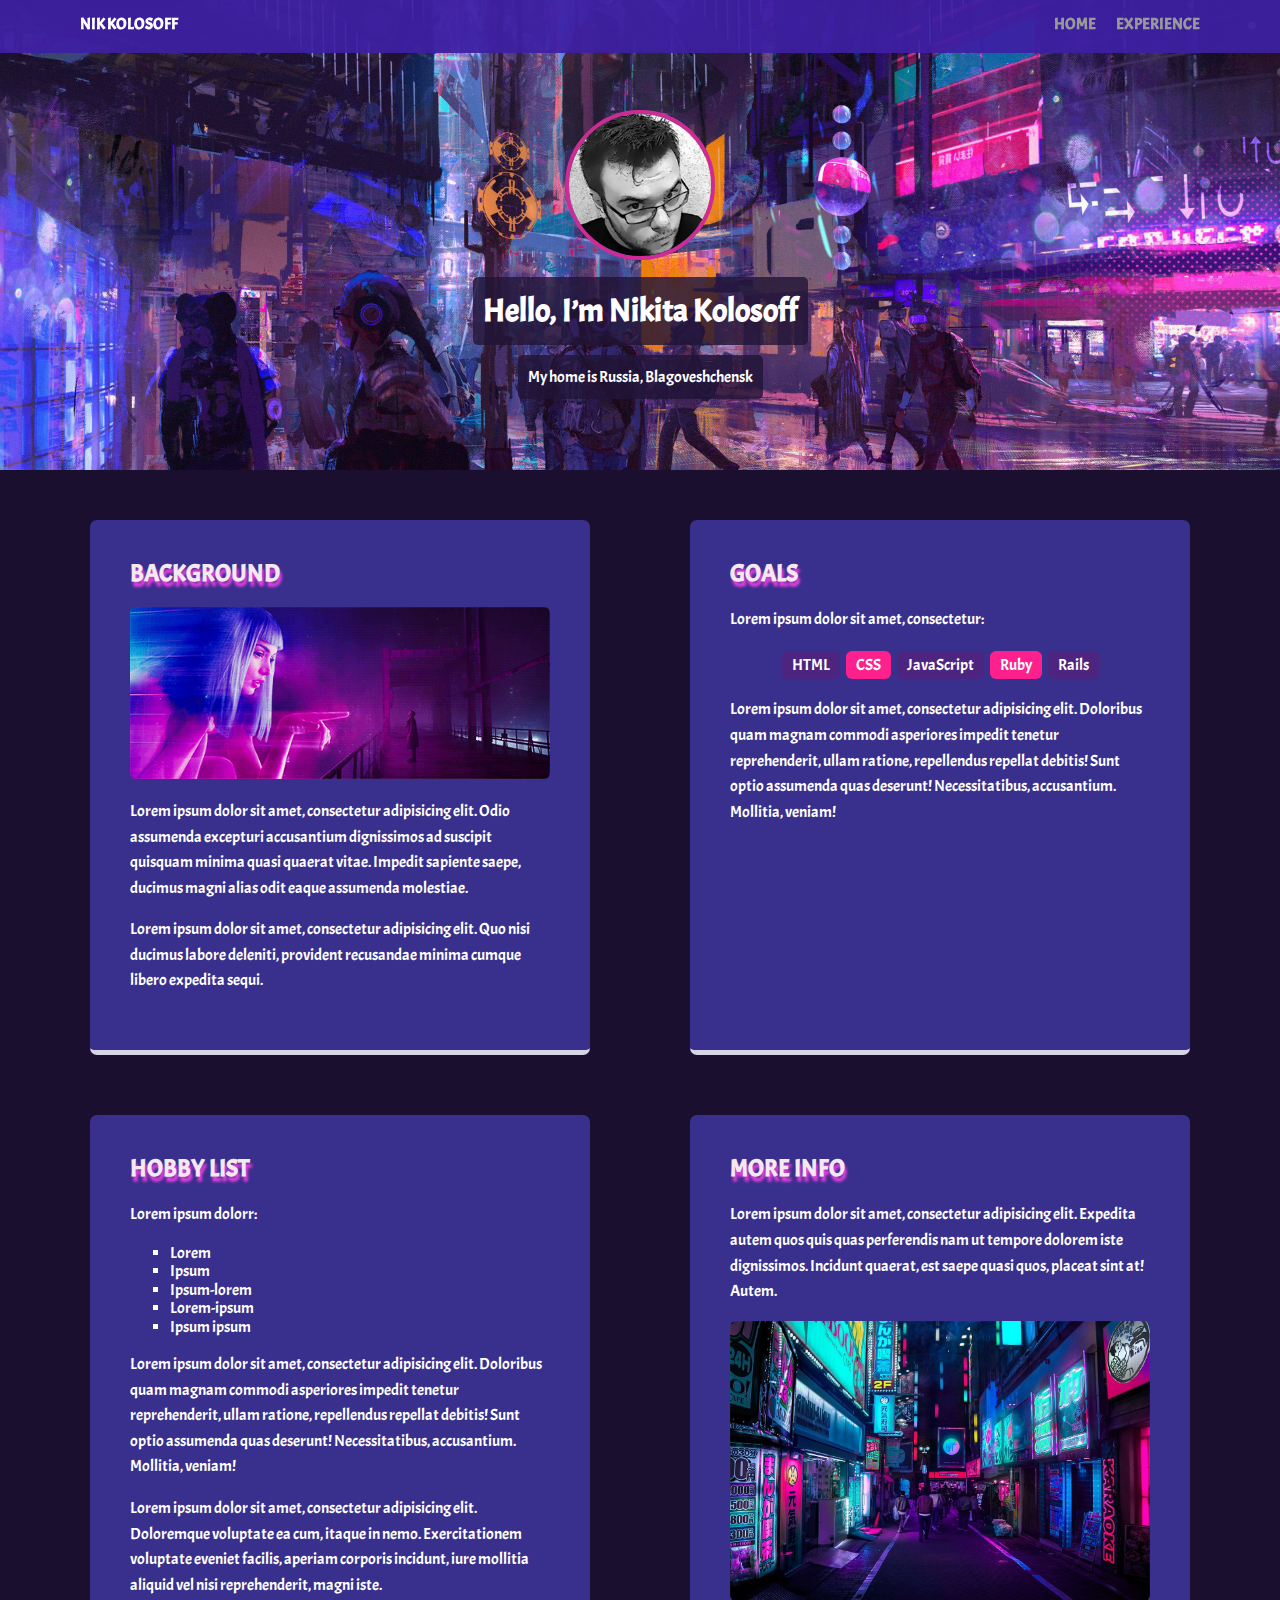
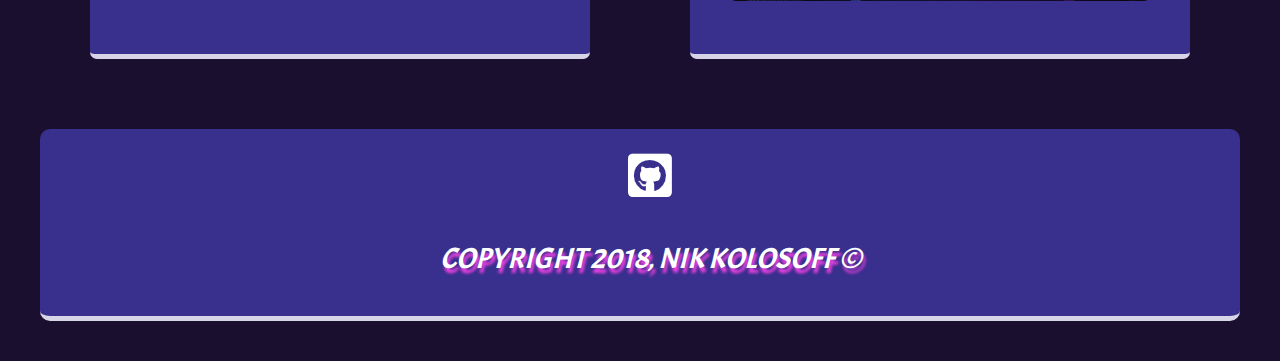
<file: index.html>
<!doctype html>
<html lang="en">
<head>
  <meta charset="utf-8">
  <title>Nik Kolosoff Profile</title>
  <meta name="viewport" content="width=device-width, initial-scale=1.0">
  <link rel="stylesheet" href="css/normalize.css">
  <link rel="stylesheet" href="css/styles.css">
  <link rel="stylesheet" href="css/animate.css">
  <link rel="stylesheet" href="css/all.min.css"> <!--FONT-AW-->
  <link href="https://fonts.googleapis.com/css?family=Muli%7CRoboto:400,300,500,700,900" rel="stylesheet">
  <link href="https://fonts.googleapis.com/css?family=Acme" rel="stylesheet">
</head>
  <body>

    <div class="main-nav">
        <ul class="nav animated lightSpeedIn">
          <li class="name">Nik Kolosoff</li>
          <li><a href="index.html">Home</a></li>
          <li><a href="expirience.html">Experience</a></li>
        </ul>
    </div>

    <header>
      <img class="profile-image animated" src="images/profile-portrait.jpg" title="CLICK ON ME ;)" alt="Nik Photo">
      <img class="profile-image hidden" src="images/profile-portrait-hidden.jpg" title="WHAT YOU WANT?! STOP CLICKING ON ME!" alt="Nik Photo">
      <h1 class="tag name">Hello, I’m Nikita Kolosoff</h1>
      <p class="tag location">My home is Russia, Blagoveshchensk</p>
    </header>

    <main class="flex">
      <div class="card animated slideInLeft">
        <h2>Background</h2>
        <img class="background-story-pic" src="images/background-story-pic.gif" alt="Woman 
projection">
        <p>Lorem ipsum dolor sit amet, consectetur adipisicing elit. Odio assumenda excepturi accusantium dignissimos ad suscipit quisquam minima quasi quaerat vitae. Impedit sapiente saepe, ducimus magni alias odit eaque assumenda molestiae.</p>
        <p>Lorem ipsum dolor sit amet, consectetur adipisicing elit. Quo nisi ducimus labore deleniti, provident recusandae minima cumque libero expedita sequi.</p>
      </div> 

      <div class="card animated slideInRight">
        <h2>Goals</h2>
        <p>Lorem ipsum dolor sit amet, consectetur:</p>
        <ul class="skills">
          <li>HTML</li>
          <li>CSS</li>
          <li>JavaScript</li>
          <li>Ruby</li>
          <li>Rails</li>
        </ul>
        <p>Lorem ipsum dolor sit amet, consectetur adipisicing elit. Doloribus quam magnam commodi asperiores impedit tenetur reprehenderit, ullam ratione, repellendus repellat debitis! Sunt optio assumenda quas deserunt! Necessitatibus, accusantium. Mollitia, veniam!</p>
      </div> 
      <div class="card animated slideInLeft">
        <h2>Hobby list</h2>
        <p>Lorem ipsum dolorr:</p>
        <ul class="hobbys">
          <li>Lorem</li>
          <li>Ipsum</li>
          <li>Ipsum-lorem</li>
          <li>Lorem-ipsum</li>
          <li>Ipsum ipsum</li>
        </ul>
        <p>Lorem ipsum dolor sit amet, consectetur adipisicing elit. Doloribus quam magnam commodi asperiores impedit tenetur reprehenderit, ullam ratione, repellendus repellat debitis! Sunt optio assumenda quas deserunt! Necessitatibus, accusantium. Mollitia, veniam!</p>
        <p>Lorem ipsum dolor sit amet, consectetur adipisicing elit. Doloremque voluptate ea cum, itaque in nemo. Exercitationem voluptate eveniet facilis, aperiam corporis incidunt, iure mollitia aliquid vel nisi reprehenderit, magni iste.</p>
      </div> 
      <div class="card animated slideInRight">
        <h2>More info</h2>
        <p>Lorem ipsum dolor sit amet, consectetur adipisicing elit. Expedita autem quos quis quas perferendis nam ut tempore dolorem iste dignissimos. Incidunt quaerat, est saepe quasi quos, placeat sint at! Autem.</p>
        <img class="my-experience-pic" src="images/background-story-pic-two.jpg" alt="Street and humans">
      </div> 

    </main>
    <footer>
      <div class="social-links">
        <a href="https://github.com/Biggldoc" target="_blank"><i class="fab fa-github-square"></i></a> 
      </div>
      <address class="copyright">Copyright 2018, Nik Kolosoff &copy;</address>
    </footer>
    <script src="js/script.js"></script>
  </body>
  </html>
</file>
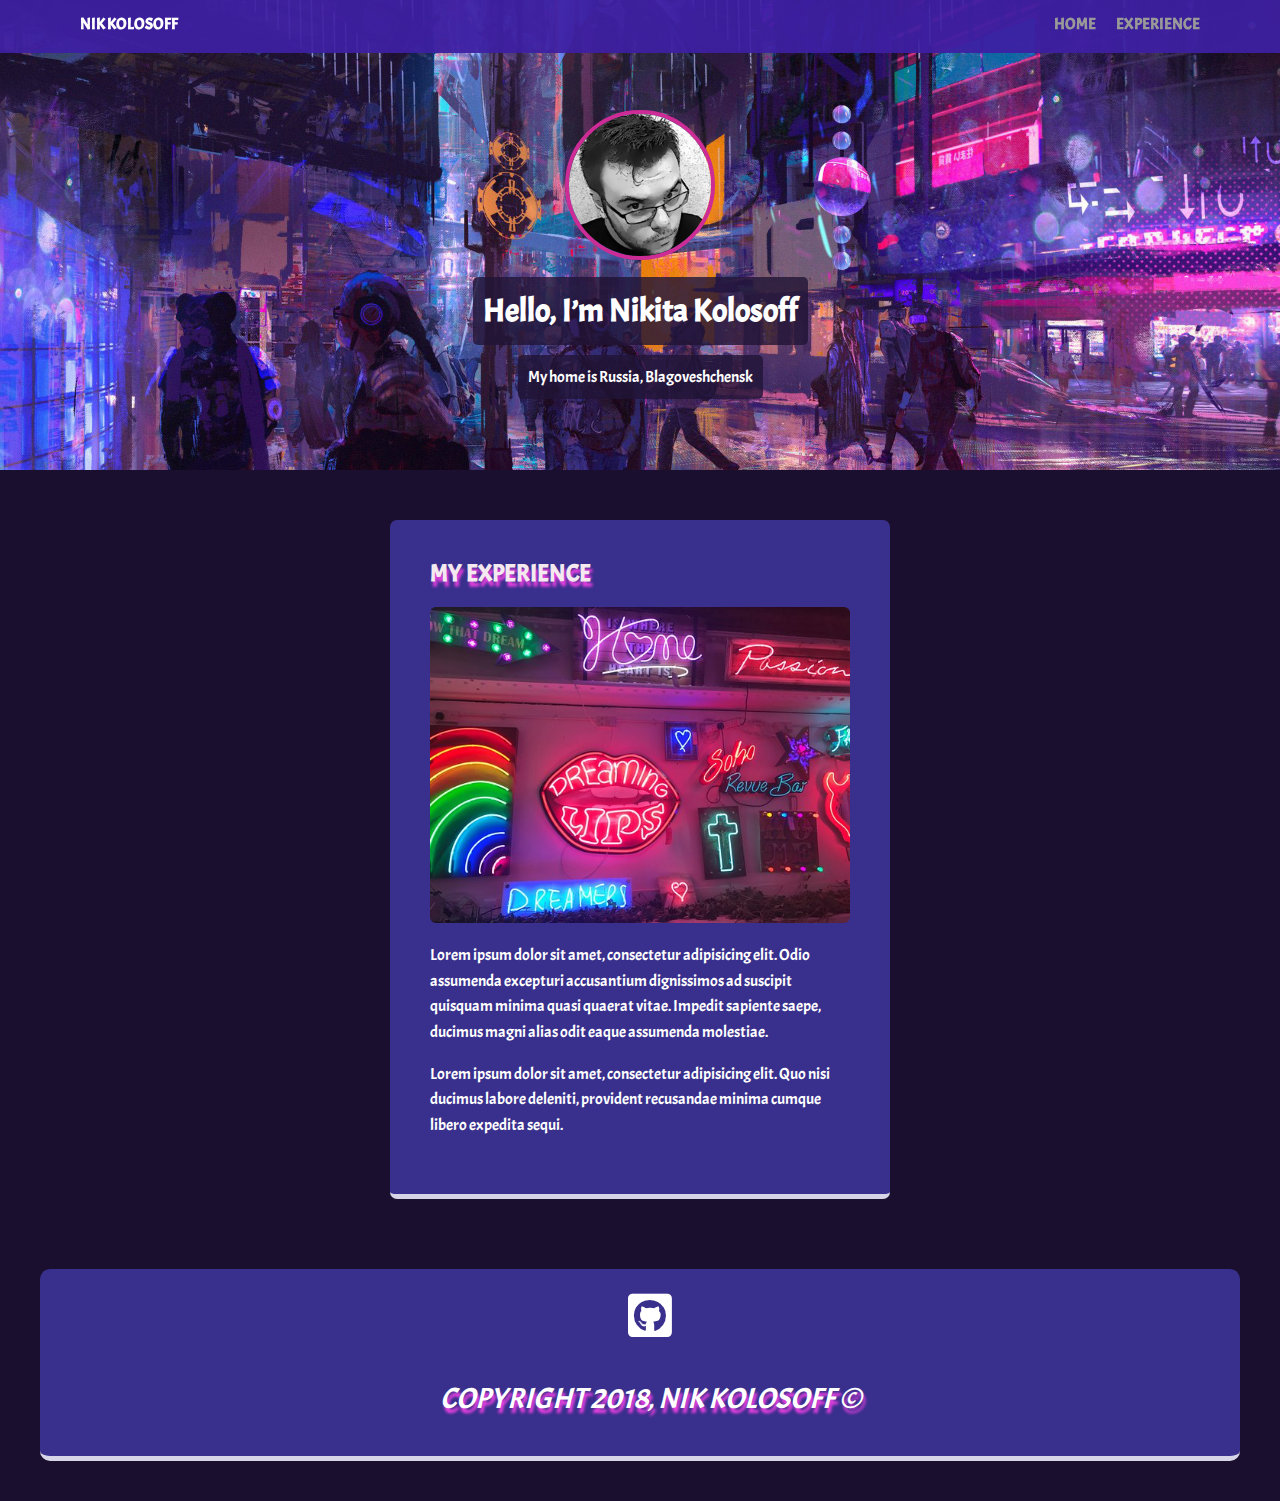
<file: expirience.html>
<!doctype html>
<html lang="en">
<head>
  <meta charset="utf-8">
  <title>Nik Kolosoff Profile</title>
  <meta name="viewport" content="width=device-width, initial-scale=1.0">
  <link rel="stylesheet" href="css/normalize.css">
  <link rel="stylesheet" href="css/styles.css">
  <link rel="stylesheet" href="css/animate.css">
  <link rel="stylesheet" href="css/all.min.css"> <!--FONT-AW-->
  <link href="https://fonts.googleapis.com/css?family=Muli%7CRoboto:400,300,500,700,900" rel="stylesheet">
  <link href="https://fonts.googleapis.com/css?family=Acme" rel="stylesheet">
</head>
  <body>

    <div class="main-nav">
        <ul class="nav animated lightSpeedIn">
          <li class="name">Nik Kolosoff</li>
          <li><a href="index.html">Home</a></li>
          <li><a href="#">Experience</a></li>
        </ul>
    </div>

    <header>
      <img class="profile-image animated" src="images/profile-portrait.jpg" alt="Nik Photo">
      <img class="profile-image hidden" src="images/profile-portrait-hidden.jpg" title="WHAT YOU WANT?! STOP CLICKING ON ME!" alt="Nik Photo">
      <h1 class="tag name">Hello, I’m Nikita Kolosoff</h1>
      <p class="tag location">My home is Russia, Blagoveshchensk</p>
    </header>

    <main class="flex">
      <div class="card animated slideInLeft">
        <h2>My experience</h2>
        <img class="my-experience-pic" src="images/neon-art-wall.jpg" alt="Project One">
        <p>Lorem ipsum dolor sit amet, consectetur adipisicing elit. Odio assumenda excepturi accusantium dignissimos ad suscipit quisquam minima quasi quaerat vitae. Impedit sapiente saepe, ducimus magni alias odit eaque assumenda molestiae.</p>
        <p>Lorem ipsum dolor sit amet, consectetur adipisicing elit. Quo nisi ducimus labore deleniti, provident recusandae minima cumque libero expedita sequi.</p>
      </div> 
    </main>
    <footer>
      <div class="social-links">
        <a href="https://github.com/Biggldoc" target="_blank"><i class="fab fa-github-square"></i></a> 
      </div>
      <address class="copyright">Copyright 2018, Nik Kolosoff &copy;</address>
    </footer>
    <script src="js/script-exp.js"></script>
  </body>
  </html>
</file>
<file: css/styles.css>
/*=============FONTS===========*/

/* Global Layout Set-up */
* {
    box-sizing: border-box;
}

body {
    font-family: 'Acme', 'Roboto', sans-serif;

    margin: 0;
    padding: 0;

    text-align: center;

    color: #222;
    background: #1a0f2f;
}
/* Link Styles */

a {
    text-decoration: none;

    color: inherit;
}

.social-links a {
    font-size: 50px;

    transition: all .7s;

    color: #fff;
}
.social-links a:hover {
    color: #fc44d9;
}
.nav a {
    text-decoration: none;

    color: #999;
}
.nav a:hover {
    color: #63f;
    text-shadow: 2px 5px 3px #ee41e3;
}

/* Section Styles */

.main-nav {
    position: fixed;
    z-index: 999;

    width: 100%;
    min-height: 30px;
    padding: 10px;

    text-align: center;

    background: rgba(61,31,163, .93);
}
.nav {
    font-weight: 700;

    display: flex;

    margin: 0 auto;
    padding: 0;

    list-style-type: none;

    justify-content: space-around;
}

.nav .name {
    display: block;

    margin-right: auto;

    text-transform: uppercase;

    color: #fff;
}

.nav .name:hover {
    cursor: default;

    text-shadow: 2px 5px 3px #ee41e3;
}

.nav li {
    padding: 5px 10px 10px 10px;
}
.nav a {
    transition: all .5s;
    text-transform: uppercase;
}
.nav a:hover {
    color: white;
}

header {
    overflow: hidden;

    padding-top: 60px;

    text-align: center;

    background: url('../images/profile-bg.jpg') no-repeat top center ;
    background-size: cover;
}
header {
    line-height: 1.5;
}
header .profile-image {
    width: 150px;
    height: 150px;
    margin-top: 50px;

    cursor: pointer;
    transition: all .5s;

    border: 4px solid #cd2b95;
    border-radius: 50%;
}

header .profile-image:hover {
    transform: scale(1.4) rotate(360deg);

    filter: hue-rotate(360deg);
}
.tag {
    display: table;

    margin: 10px auto;
    padding: 10px;

    color: #fff;
    border-radius: 5px;
    border-radius: 5px;
    background-color: rgba(33,20,54,.8);
}
.location {
    transition: all .8s;

    color: #fff;
    background-color: rgba(33,20,54,.8);
}

.name {
    transition: all .7s;
}

.name:hover,
.location:hover {
    cursor: default;

    text-shadow: 2px 5px 3px #ee41e3;
}
.tag.name:hover {
    transform: scale(1.2);
}
.location:hover {
    transform: scale(1.4);
}
.card {
    max-width: 500px;
    margin: 30px;
    padding: 20px 40px 40px;

    transition: all .5s;
    text-align: left;

    color: #fff;
    border-bottom: 5px solid rgba(255,255,255, .8);
    border-radius: 7px;
    background: rgba(65,55,164, .8);
}
.card:hover {
    border-color: #f31ac6;
}

.card h2 {
    text-transform: uppercase;

    color: #f3e9ee;
    text-shadow: 2px 5px 3px #ee41e3;
}

.background-story-pic {
    max-width: 100%;

    transition: all .8s;

    border-radius: 6px;
}

.my-experience-pic {
    max-width: 100%;

    transition: all .8s;

    border-radius: 6px;
}
.background-story-pic:hover {
    box-shadow: 2px 2px 4px #ee41e3;
}

.my-experience-pic:hover {
    box-shadow: 2px 2px 4px #ee41e3;
}

ul.skills {
    padding: 0;

    text-align: center;
}

.skills li {
    display: inline-block;

    margin: 2px;
    padding: 5px 10px;

    cursor: pointer;

    color: white;
    border-radius: 6px;
    background: #fe208d;
}

.skills li:nth-child(odd) {
    background: #4d2480;
}

.hobbys {
    list-style-type: square;
}

footer {
    width: 100%;
    min-height: 30px;
    padding: 20px 0 40px 20px;

    transition: all .8s;

    border-bottom: 5px solid rgba(255,255,255, .8);
    border-radius: 10px;
    background: #392f8c;
}

footer:hover {
    border-bottom: 5px solid rgba(254,32,141, .8);
}

footer .copyright {
    font-size: 1.4em;

    top: -8px;

    padding-top: 3%;

    cursor: default;
    transition: all .5s;
    text-transform: uppercase;

    color: #fff;
    text-shadow: 2px 5px 3px #ee41e3;
}

.hidden {
    display: none;
}
.clearfix {
    clear: both;
}

/* Styles for larger screens */
@media screen and (min-width: 720px) {
    .flex {
        display: -ms-flexbox;      /* TWEENER - IE 10 */
        display: flex;

        max-width: 1200px;
        margin: 0 auto;

        flex-wrap: wrap;
        -ms-flex-pack: distribute;
        justify-content: space-around;
    }

    header {
        min-height: 470px;
    }

    .nav {
        max-width: 1200px;
        padding: 0 30px;
    }


    main {
        padding-top: 20px;
    }

    main p {
        line-height: 1.6em;
    }

    footer {
        font-size: 1.3em;

        max-width: 1200px;
        margin: 40px auto;
    }
}

/*STYLES FOR SMALL SCREENS*/

@media (max-width: 768px) {
    .main-nav {
      font-size: 24px;
      position: relative;
    }
    .nav .name {
        margin-right: 0;
    }
    .nav {
        display: flex;
        flex-direction: column;
    }
    .nav a {
        display: flex;
        flex-direction: column;
    }
    .nav a:hover {
        background-color: rgba(40,26,72, .7);
    }
    header {
        padding-top: 1em;
    }
    header .profile-image:hover {
      transform: scale(1.1) rotate(360deg);
    }
    .skills li {
      display: block;
    }
}
</file>
<file: css/all.min.css>
/*!
 * Font Awesome Free 5.3.1 by @fontawesome - https://fontawesome.com
 * License - https://fontawesome.com/license/free (Icons: CC BY 4.0, Fonts: SIL OFL 1.1, Code: MIT License)
 */
.fa,.fab,.fal,.far,.fas{-moz-osx-font-smoothing:grayscale;-webkit-font-smoothing:antialiased;display:inline-block;font-style:normal;font-variant:normal;text-rendering:auto;line-height:1}.fa-lg{font-size:1.33333em;line-height:.75em;vertical-align:-.0667em}.fa-xs{font-size:.75em}.fa-sm{font-size:.875em}.fa-1x{font-size:1em}.fa-2x{font-size:2em}.fa-3x{font-size:3em}.fa-4x{font-size:4em}.fa-5x{font-size:5em}.fa-6x{font-size:6em}.fa-7x{font-size:7em}.fa-8x{font-size:8em}.fa-9x{font-size:9em}.fa-10x{font-size:10em}.fa-fw{text-align:center;width:1.25em}.fa-ul{list-style-type:none;margin-left:2.5em;padding-left:0}.fa-ul>li{position:relative}.fa-li{left:-2em;position:absolute;text-align:center;width:2em;line-height:inherit}.fa-border{border:.08em solid #eee;border-radius:.1em;padding:.2em .25em .15em}.fa-pull-left{float:left}.fa-pull-right{float:right}.fa.fa-pull-left,.fab.fa-pull-left,.fal.fa-pull-left,.far.fa-pull-left,.fas.fa-pull-left{margin-right:.3em}.fa.fa-pull-right,.fab.fa-pull-right,.fal.fa-pull-right,.far.fa-pull-right,.fas.fa-pull-right{margin-left:.3em}.fa-spin{animation:fa-spin 2s infinite linear}.fa-pulse{animation:fa-spin 1s infinite steps(8)}@keyframes fa-spin{0%{transform:rotate(0deg)}to{transform:rotate(1turn)}}.fa-rotate-90{-ms-filter:"progid:DXImageTransform.Microsoft.BasicImage(rotation=1)";transform:rotate(90deg)}.fa-rotate-180{-ms-filter:"progid:DXImageTransform.Microsoft.BasicImage(rotation=2)";transform:rotate(180deg)}.fa-rotate-270{-ms-filter:"progid:DXImageTransform.Microsoft.BasicImage(rotation=3)";transform:rotate(270deg)}.fa-flip-horizontal{-ms-filter:"progid:DXImageTransform.Microsoft.BasicImage(rotation=0, mirror=1)";transform:scaleX(-1)}.fa-flip-vertical{transform:scaleY(-1)}.fa-flip-horizontal.fa-flip-vertical,.fa-flip-vertical{-ms-filter:"progid:DXImageTransform.Microsoft.BasicImage(rotation=2, mirror=1)"}.fa-flip-horizontal.fa-flip-vertical{transform:scale(-1)}:root .fa-flip-horizontal,:root .fa-flip-vertical,:root .fa-rotate-90,:root .fa-rotate-180,:root .fa-rotate-270{-webkit-filter:none;filter:none}.fa-stack{display:inline-block;height:2em;line-height:2em;position:relative;vertical-align:middle;width:2em}.fa-stack-1x,.fa-stack-2x{left:0;position:absolute;text-align:center;width:100%}.fa-stack-1x{line-height:inherit}.fa-stack-2x{font-size:2em}.fa-inverse{color:#fff}.fa-500px:before{content:"\f26e"}.fa-accessible-icon:before{content:"\f368"}.fa-accusoft:before{content:"\f369"}.fa-ad:before{content:"\f641"}.fa-address-book:before{content:"\f2b9"}.fa-address-card:before{content:"\f2bb"}.fa-adjust:before{content:"\f042"}.fa-adn:before{content:"\f170"}.fa-adversal:before{content:"\f36a"}.fa-affiliatetheme:before{content:"\f36b"}.fa-air-freshener:before{content:"\f5d0"}.fa-algolia:before{content:"\f36c"}.fa-align-center:before{content:"\f037"}.fa-align-justify:before{content:"\f039"}.fa-align-left:before{content:"\f036"}.fa-align-right:before{content:"\f038"}.fa-alipay:before{content:"\f642"}.fa-allergies:before{content:"\f461"}.fa-amazon:before{content:"\f270"}.fa-amazon-pay:before{content:"\f42c"}.fa-ambulance:before{content:"\f0f9"}.fa-american-sign-language-interpreting:before{content:"\f2a3"}.fa-amilia:before{content:"\f36d"}.fa-anchor:before{content:"\f13d"}.fa-android:before{content:"\f17b"}.fa-angellist:before{content:"\f209"}.fa-angle-double-down:before{content:"\f103"}.fa-angle-double-left:before{content:"\f100"}.fa-angle-double-right:before{content:"\f101"}.fa-angle-double-up:before{content:"\f102"}.fa-angle-down:before{content:"\f107"}.fa-angle-left:before{content:"\f104"}.fa-angle-right:before{content:"\f105"}.fa-angle-up:before{content:"\f106"}.fa-angry:before{content:"\f556"}.fa-angrycreative:before{content:"\f36e"}.fa-angular:before{content:"\f420"}.fa-ankh:before{content:"\f644"}.fa-app-store:before{content:"\f36f"}.fa-app-store-ios:before{content:"\f370"}.fa-apper:before{content:"\f371"}.fa-apple:before{content:"\f179"}.fa-apple-alt:before{content:"\f5d1"}.fa-apple-pay:before{content:"\f415"}.fa-archive:before{content:"\f187"}.fa-archway:before{content:"\f557"}.fa-arrow-alt-circle-down:before{content:"\f358"}.fa-arrow-alt-circle-left:before{content:"\f359"}.fa-arrow-alt-circle-right:before{content:"\f35a"}.fa-arrow-alt-circle-up:before{content:"\f35b"}.fa-arrow-circle-down:before{content:"\f0ab"}.fa-arrow-circle-left:before{content:"\f0a8"}.fa-arrow-circle-right:before{content:"\f0a9"}.fa-arrow-circle-up:before{content:"\f0aa"}.fa-arrow-down:before{content:"\f063"}.fa-arrow-left:before{content:"\f060"}.fa-arrow-right:before{content:"\f061"}.fa-arrow-up:before{content:"\f062"}.fa-arrows-alt:before{content:"\f0b2"}.fa-arrows-alt-h:before{content:"\f337"}.fa-arrows-alt-v:before{content:"\f338"}.fa-assistive-listening-systems:before{content:"\f2a2"}.fa-asterisk:before{content:"\f069"}.fa-asymmetrik:before{content:"\f372"}.fa-at:before{content:"\f1fa"}.fa-atlas:before{content:"\f558"}.fa-atom:before{content:"\f5d2"}.fa-audible:before{content:"\f373"}.fa-audio-description:before{content:"\f29e"}.fa-autoprefixer:before{content:"\f41c"}.fa-avianex:before{content:"\f374"}.fa-aviato:before{content:"\f421"}.fa-award:before{content:"\f559"}.fa-aws:before{content:"\f375"}.fa-backspace:before{content:"\f55a"}.fa-backward:before{content:"\f04a"}.fa-balance-scale:before{content:"\f24e"}.fa-ban:before{content:"\f05e"}.fa-band-aid:before{content:"\f462"}.fa-bandcamp:before{content:"\f2d5"}.fa-barcode:before{content:"\f02a"}.fa-bars:before{content:"\f0c9"}.fa-baseball-ball:before{content:"\f433"}.fa-basketball-ball:before{content:"\f434"}.fa-bath:before{content:"\f2cd"}.fa-battery-empty:before{content:"\f244"}.fa-battery-full:before{content:"\f240"}.fa-battery-half:before{content:"\f242"}.fa-battery-quarter:before{content:"\f243"}.fa-battery-three-quarters:before{content:"\f241"}.fa-bed:before{content:"\f236"}.fa-beer:before{content:"\f0fc"}.fa-behance:before{content:"\f1b4"}.fa-behance-square:before{content:"\f1b5"}.fa-bell:before{content:"\f0f3"}.fa-bell-slash:before{content:"\f1f6"}.fa-bezier-curve:before{content:"\f55b"}.fa-bible:before{content:"\f647"}.fa-bicycle:before{content:"\f206"}.fa-bimobject:before{content:"\f378"}.fa-binoculars:before{content:"\f1e5"}.fa-birthday-cake:before{content:"\f1fd"}.fa-bitbucket:before{content:"\f171"}.fa-bitcoin:before{content:"\f379"}.fa-bity:before{content:"\f37a"}.fa-black-tie:before{content:"\f27e"}.fa-blackberry:before{content:"\f37b"}.fa-blender:before{content:"\f517"}.fa-blind:before{content:"\f29d"}.fa-blogger:before{content:"\f37c"}.fa-blogger-b:before{content:"\f37d"}.fa-bluetooth:before{content:"\f293"}.fa-bluetooth-b:before{content:"\f294"}.fa-bold:before{content:"\f032"}.fa-bolt:before{content:"\f0e7"}.fa-bomb:before{content:"\f1e2"}.fa-bone:before{content:"\f5d7"}.fa-bong:before{content:"\f55c"}.fa-book:before{content:"\f02d"}.fa-book-open:before{content:"\f518"}.fa-book-reader:before{content:"\f5da"}.fa-bookmark:before{content:"\f02e"}.fa-bowling-ball:before{content:"\f436"}.fa-box:before{content:"\f466"}.fa-box-open:before{content:"\f49e"}.fa-boxes:before{content:"\f468"}.fa-braille:before{content:"\f2a1"}.fa-brain:before{content:"\f5dc"}.fa-briefcase:before{content:"\f0b1"}.fa-briefcase-medical:before{content:"\f469"}.fa-broadcast-tower:before{content:"\f519"}.fa-broom:before{content:"\f51a"}.fa-brush:before{content:"\f55d"}.fa-btc:before{content:"\f15a"}.fa-bug:before{content:"\f188"}.fa-building:before{content:"\f1ad"}.fa-bullhorn:before{content:"\f0a1"}.fa-bullseye:before{content:"\f140"}.fa-burn:before{content:"\f46a"}.fa-buromobelexperte:before{content:"\f37f"}.fa-bus:before{content:"\f207"}.fa-bus-alt:before{content:"\f55e"}.fa-business-time:before{content:"\f64a"}.fa-buysellads:before{content:"\f20d"}.fa-calculator:before{content:"\f1ec"}.fa-calendar:before{content:"\f133"}.fa-calendar-alt:before{content:"\f073"}.fa-calendar-check:before{content:"\f274"}.fa-calendar-minus:before{content:"\f272"}.fa-calendar-plus:before{content:"\f271"}.fa-calendar-times:before{content:"\f273"}.fa-camera:before{content:"\f030"}.fa-camera-retro:before{content:"\f083"}.fa-cannabis:before{content:"\f55f"}.fa-capsules:before{content:"\f46b"}.fa-car:before{content:"\f1b9"}.fa-car-alt:before{content:"\f5de"}.fa-car-battery:before{content:"\f5df"}.fa-car-crash:before{content:"\f5e1"}.fa-car-side:before{content:"\f5e4"}.fa-caret-down:before{content:"\f0d7"}.fa-caret-left:before{content:"\f0d9"}.fa-caret-right:before{content:"\f0da"}.fa-caret-square-down:before{content:"\f150"}.fa-caret-square-left:before{content:"\f191"}.fa-caret-square-right:before{content:"\f152"}.fa-caret-square-up:before{content:"\f151"}.fa-caret-up:before{content:"\f0d8"}.fa-cart-arrow-down:before{content:"\f218"}.fa-cart-plus:before{content:"\f217"}.fa-cc-amazon-pay:before{content:"\f42d"}.fa-cc-amex:before{content:"\f1f3"}.fa-cc-apple-pay:before{content:"\f416"}.fa-cc-diners-club:before{content:"\f24c"}.fa-cc-discover:before{content:"\f1f2"}.fa-cc-jcb:before{content:"\f24b"}.fa-cc-mastercard:before{content:"\f1f1"}.fa-cc-paypal:before{content:"\f1f4"}.fa-cc-stripe:before{content:"\f1f5"}.fa-cc-visa:before{content:"\f1f0"}.fa-centercode:before{content:"\f380"}.fa-certificate:before{content:"\f0a3"}.fa-chalkboard:before{content:"\f51b"}.fa-chalkboard-teacher:before{content:"\f51c"}.fa-charging-station:before{content:"\f5e7"}.fa-chart-area:before{content:"\f1fe"}.fa-chart-bar:before{content:"\f080"}.fa-chart-line:before{content:"\f201"}.fa-chart-pie:before{content:"\f200"}.fa-check:before{content:"\f00c"}.fa-check-circle:before{content:"\f058"}.fa-check-double:before{content:"\f560"}.fa-check-square:before{content:"\f14a"}.fa-chess:before{content:"\f439"}.fa-chess-bishop:before{content:"\f43a"}.fa-chess-board:before{content:"\f43c"}.fa-chess-king:before{content:"\f43f"}.fa-chess-knight:before{content:"\f441"}.fa-chess-pawn:before{content:"\f443"}.fa-chess-queen:before{content:"\f445"}.fa-chess-rook:before{content:"\f447"}.fa-chevron-circle-down:before{content:"\f13a"}.fa-chevron-circle-left:before{content:"\f137"}.fa-chevron-circle-right:before{content:"\f138"}.fa-chevron-circle-up:before{content:"\f139"}.fa-chevron-down:before{content:"\f078"}.fa-chevron-left:before{content:"\f053"}.fa-chevron-right:before{content:"\f054"}.fa-chevron-up:before{content:"\f077"}.fa-child:before{content:"\f1ae"}.fa-chrome:before{content:"\f268"}.fa-church:before{content:"\f51d"}.fa-circle:before{content:"\f111"}.fa-circle-notch:before{content:"\f1ce"}.fa-city:before{content:"\f64f"}.fa-clipboard:before{content:"\f328"}.fa-clipboard-check:before{content:"\f46c"}.fa-clipboard-list:before{content:"\f46d"}.fa-clock:before{content:"\f017"}.fa-clone:before{content:"\f24d"}.fa-closed-captioning:before{content:"\f20a"}.fa-cloud:before{content:"\f0c2"}.fa-cloud-download-alt:before{content:"\f381"}.fa-cloud-upload-alt:before{content:"\f382"}.fa-cloudscale:before{content:"\f383"}.fa-cloudsmith:before{content:"\f384"}.fa-cloudversify:before{content:"\f385"}.fa-cocktail:before{content:"\f561"}.fa-code:before{content:"\f121"}.fa-code-branch:before{content:"\f126"}.fa-codepen:before{content:"\f1cb"}.fa-codiepie:before{content:"\f284"}.fa-coffee:before{content:"\f0f4"}.fa-cog:before{content:"\f013"}.fa-cogs:before{content:"\f085"}.fa-coins:before{content:"\f51e"}.fa-columns:before{content:"\f0db"}.fa-comment:before{content:"\f075"}.fa-comment-alt:before{content:"\f27a"}.fa-comment-dollar:before{content:"\f651"}.fa-comment-dots:before{content:"\f4ad"}.fa-comment-slash:before{content:"\f4b3"}.fa-comments:before{content:"\f086"}.fa-comments-dollar:before{content:"\f653"}.fa-compact-disc:before{content:"\f51f"}.fa-compass:before{content:"\f14e"}.fa-compress:before{content:"\f066"}.fa-concierge-bell:before{content:"\f562"}.fa-connectdevelop:before{content:"\f20e"}.fa-contao:before{content:"\f26d"}.fa-cookie:before{content:"\f563"}.fa-cookie-bite:before{content:"\f564"}.fa-copy:before{content:"\f0c5"}.fa-copyright:before{content:"\f1f9"}.fa-couch:before{content:"\f4b8"}.fa-cpanel:before{content:"\f388"}.fa-creative-commons:before{content:"\f25e"}.fa-creative-commons-by:before{content:"\f4e7"}.fa-creative-commons-nc:before{content:"\f4e8"}.fa-creative-commons-nc-eu:before{content:"\f4e9"}.fa-creative-commons-nc-jp:before{content:"\f4ea"}.fa-creative-commons-nd:before{content:"\f4eb"}.fa-creative-commons-pd:before{content:"\f4ec"}.fa-creative-commons-pd-alt:before{content:"\f4ed"}.fa-creative-commons-remix:before{content:"\f4ee"}.fa-creative-commons-sa:before{content:"\f4ef"}.fa-creative-commons-sampling:before{content:"\f4f0"}.fa-creative-commons-sampling-plus:before{content:"\f4f1"}.fa-creative-commons-share:before{content:"\f4f2"}.fa-credit-card:before{content:"\f09d"}.fa-crop:before{content:"\f125"}.fa-crop-alt:before{content:"\f565"}.fa-cross:before{content:"\f654"}.fa-crosshairs:before{content:"\f05b"}.fa-crow:before{content:"\f520"}.fa-crown:before{content:"\f521"}.fa-css3:before{content:"\f13c"}.fa-css3-alt:before{content:"\f38b"}.fa-cube:before{content:"\f1b2"}.fa-cubes:before{content:"\f1b3"}.fa-cut:before{content:"\f0c4"}.fa-cuttlefish:before{content:"\f38c"}.fa-d-and-d:before{content:"\f38d"}.fa-dashcube:before{content:"\f210"}.fa-database:before{content:"\f1c0"}.fa-deaf:before{content:"\f2a4"}.fa-delicious:before{content:"\f1a5"}.fa-deploydog:before{content:"\f38e"}.fa-deskpro:before{content:"\f38f"}.fa-desktop:before{content:"\f108"}.fa-deviantart:before{content:"\f1bd"}.fa-dharmachakra:before{content:"\f655"}.fa-diagnoses:before{content:"\f470"}.fa-dice:before{content:"\f522"}.fa-dice-five:before{content:"\f523"}.fa-dice-four:before{content:"\f524"}.fa-dice-one:before{content:"\f525"}.fa-dice-six:before{content:"\f526"}.fa-dice-three:before{content:"\f527"}.fa-dice-two:before{content:"\f528"}.fa-digg:before{content:"\f1a6"}.fa-digital-ocean:before{content:"\f391"}.fa-digital-tachograph:before{content:"\f566"}.fa-directions:before{content:"\f5eb"}.fa-discord:before{content:"\f392"}.fa-discourse:before{content:"\f393"}.fa-divide:before{content:"\f529"}.fa-dizzy:before{content:"\f567"}.fa-dna:before{content:"\f471"}.fa-dochub:before{content:"\f394"}.fa-docker:before{content:"\f395"}.fa-dollar-sign:before{content:"\f155"}.fa-dolly:before{content:"\f472"}.fa-dolly-flatbed:before{content:"\f474"}.fa-donate:before{content:"\f4b9"}.fa-door-closed:before{content:"\f52a"}.fa-door-open:before{content:"\f52b"}.fa-dot-circle:before{content:"\f192"}.fa-dove:before{content:"\f4ba"}.fa-download:before{content:"\f019"}.fa-draft2digital:before{content:"\f396"}.fa-drafting-compass:before{content:"\f568"}.fa-draw-polygon:before{content:"\f5ee"}.fa-dribbble:before{content:"\f17d"}.fa-dribbble-square:before{content:"\f397"}.fa-dropbox:before{content:"\f16b"}.fa-drum:before{content:"\f569"}.fa-drum-steelpan:before{content:"\f56a"}.fa-drupal:before{content:"\f1a9"}.fa-dumbbell:before{content:"\f44b"}.fa-dyalog:before{content:"\f399"}.fa-earlybirds:before{content:"\f39a"}.fa-ebay:before{content:"\f4f4"}.fa-edge:before{content:"\f282"}.fa-edit:before{content:"\f044"}.fa-eject:before{content:"\f052"}.fa-elementor:before{content:"\f430"}.fa-ellipsis-h:before{content:"\f141"}.fa-ellipsis-v:before{content:"\f142"}.fa-ello:before{content:"\f5f1"}.fa-ember:before{content:"\f423"}.fa-empire:before{content:"\f1d1"}.fa-envelope:before{content:"\f0e0"}.fa-envelope-open:before{content:"\f2b6"}.fa-envelope-open-text:before{content:"\f658"}.fa-envelope-square:before{content:"\f199"}.fa-envira:before{content:"\f299"}.fa-equals:before{content:"\f52c"}.fa-eraser:before{content:"\f12d"}.fa-erlang:before{content:"\f39d"}.fa-ethereum:before{content:"\f42e"}.fa-etsy:before{content:"\f2d7"}.fa-euro-sign:before{content:"\f153"}.fa-exchange-alt:before{content:"\f362"}.fa-exclamation:before{content:"\f12a"}.fa-exclamation-circle:before{content:"\f06a"}.fa-exclamation-triangle:before{content:"\f071"}.fa-expand:before{content:"\f065"}.fa-expand-arrows-alt:before{content:"\f31e"}.fa-expeditedssl:before{content:"\f23e"}.fa-external-link-alt:before{content:"\f35d"}.fa-external-link-square-alt:before{content:"\f360"}.fa-eye:before{content:"\f06e"}.fa-eye-dropper:before{content:"\f1fb"}.fa-eye-slash:before{content:"\f070"}.fa-facebook:before{content:"\f09a"}.fa-facebook-f:before{content:"\f39e"}.fa-facebook-messenger:before{content:"\f39f"}.fa-facebook-square:before{content:"\f082"}.fa-fast-backward:before{content:"\f049"}.fa-fast-forward:before{content:"\f050"}.fa-fax:before{content:"\f1ac"}.fa-feather:before{content:"\f52d"}.fa-feather-alt:before{content:"\f56b"}.fa-female:before{content:"\f182"}.fa-fighter-jet:before{content:"\f0fb"}.fa-file:before{content:"\f15b"}.fa-file-alt:before{content:"\f15c"}.fa-file-archive:before{content:"\f1c6"}.fa-file-audio:before{content:"\f1c7"}.fa-file-code:before{content:"\f1c9"}.fa-file-contract:before{content:"\f56c"}.fa-file-download:before{content:"\f56d"}.fa-file-excel:before{content:"\f1c3"}.fa-file-export:before{content:"\f56e"}.fa-file-image:before{content:"\f1c5"}.fa-file-import:before{content:"\f56f"}.fa-file-invoice:before{content:"\f570"}.fa-file-invoice-dollar:before{content:"\f571"}.fa-file-medical:before{content:"\f477"}.fa-file-medical-alt:before{content:"\f478"}.fa-file-pdf:before{content:"\f1c1"}.fa-file-powerpoint:before{content:"\f1c4"}.fa-file-prescription:before{content:"\f572"}.fa-file-signature:before{content:"\f573"}.fa-file-upload:before{content:"\f574"}.fa-file-video:before{content:"\f1c8"}.fa-file-word:before{content:"\f1c2"}.fa-fill:before{content:"\f575"}.fa-fill-drip:before{content:"\f576"}.fa-film:before{content:"\f008"}.fa-filter:before{content:"\f0b0"}.fa-fingerprint:before{content:"\f577"}.fa-fire:before{content:"\f06d"}.fa-fire-extinguisher:before{content:"\f134"}.fa-firefox:before{content:"\f269"}.fa-first-aid:before{content:"\f479"}.fa-first-order:before{content:"\f2b0"}.fa-first-order-alt:before{content:"\f50a"}.fa-firstdraft:before{content:"\f3a1"}.fa-fish:before{content:"\f578"}.fa-flag:before{content:"\f024"}.fa-flag-checkered:before{content:"\f11e"}.fa-flask:before{content:"\f0c3"}.fa-flickr:before{content:"\f16e"}.fa-flipboard:before{content:"\f44d"}.fa-flushed:before{content:"\f579"}.fa-fly:before{content:"\f417"}.fa-folder:before{content:"\f07b"}.fa-folder-minus:before{content:"\f65d"}.fa-folder-open:before{content:"\f07c"}.fa-folder-plus:before{content:"\f65e"}.fa-font:before{content:"\f031"}.fa-font-awesome:before{content:"\f2b4"}.fa-font-awesome-alt:before{content:"\f35c"}.fa-font-awesome-flag:before{content:"\f425"}.fa-font-awesome-logo-full:before{content:"\f4e6"}.fa-fonticons:before{content:"\f280"}.fa-fonticons-fi:before{content:"\f3a2"}.fa-football-ball:before{content:"\f44e"}.fa-fort-awesome:before{content:"\f286"}.fa-fort-awesome-alt:before{content:"\f3a3"}.fa-forumbee:before{content:"\f211"}.fa-forward:before{content:"\f04e"}.fa-foursquare:before{content:"\f180"}.fa-free-code-camp:before{content:"\f2c5"}.fa-freebsd:before{content:"\f3a4"}.fa-frog:before{content:"\f52e"}.fa-frown:before{content:"\f119"}.fa-frown-open:before{content:"\f57a"}.fa-fulcrum:before{content:"\f50b"}.fa-funnel-dollar:before{content:"\f662"}.fa-futbol:before{content:"\f1e3"}.fa-galactic-republic:before{content:"\f50c"}.fa-galactic-senate:before{content:"\f50d"}.fa-gamepad:before{content:"\f11b"}.fa-gas-pump:before{content:"\f52f"}.fa-gavel:before{content:"\f0e3"}.fa-gem:before{content:"\f3a5"}.fa-genderless:before{content:"\f22d"}.fa-get-pocket:before{content:"\f265"}.fa-gg:before{content:"\f260"}.fa-gg-circle:before{content:"\f261"}.fa-gift:before{content:"\f06b"}.fa-git:before{content:"\f1d3"}.fa-git-square:before{content:"\f1d2"}.fa-github:before{content:"\f09b"}.fa-github-alt:before{content:"\f113"}.fa-github-square:before{content:"\f092"}.fa-gitkraken:before{content:"\f3a6"}.fa-gitlab:before{content:"\f296"}.fa-gitter:before{content:"\f426"}.fa-glass-martini:before{content:"\f000"}.fa-glass-martini-alt:before{content:"\f57b"}.fa-glasses:before{content:"\f530"}.fa-glide:before{content:"\f2a5"}.fa-glide-g:before{content:"\f2a6"}.fa-globe:before{content:"\f0ac"}.fa-globe-africa:before{content:"\f57c"}.fa-globe-americas:before{content:"\f57d"}.fa-globe-asia:before{content:"\f57e"}.fa-gofore:before{content:"\f3a7"}.fa-golf-ball:before{content:"\f450"}.fa-goodreads:before{content:"\f3a8"}.fa-goodreads-g:before{content:"\f3a9"}.fa-google:before{content:"\f1a0"}.fa-google-drive:before{content:"\f3aa"}.fa-google-play:before{content:"\f3ab"}.fa-google-plus:before{content:"\f2b3"}.fa-google-plus-g:before{content:"\f0d5"}.fa-google-plus-square:before{content:"\f0d4"}.fa-google-wallet:before{content:"\f1ee"}.fa-gopuram:before{content:"\f664"}.fa-graduation-cap:before{content:"\f19d"}.fa-gratipay:before{content:"\f184"}.fa-grav:before{content:"\f2d6"}.fa-greater-than:before{content:"\f531"}.fa-greater-than-equal:before{content:"\f532"}.fa-grimace:before{content:"\f57f"}.fa-grin:before{content:"\f580"}.fa-grin-alt:before{content:"\f581"}.fa-grin-beam:before{content:"\f582"}.fa-grin-beam-sweat:before{content:"\f583"}.fa-grin-hearts:before{content:"\f584"}.fa-grin-squint:before{content:"\f585"}.fa-grin-squint-tears:before{content:"\f586"}.fa-grin-stars:before{content:"\f587"}.fa-grin-tears:before{content:"\f588"}.fa-grin-tongue:before{content:"\f589"}.fa-grin-tongue-squint:before{content:"\f58a"}.fa-grin-tongue-wink:before{content:"\f58b"}.fa-grin-wink:before{content:"\f58c"}.fa-grip-horizontal:before{content:"\f58d"}.fa-grip-vertical:before{content:"\f58e"}.fa-gripfire:before{content:"\f3ac"}.fa-grunt:before{content:"\f3ad"}.fa-gulp:before{content:"\f3ae"}.fa-h-square:before{content:"\f0fd"}.fa-hacker-news:before{content:"\f1d4"}.fa-hacker-news-square:before{content:"\f3af"}.fa-hackerrank:before{content:"\f5f7"}.fa-hamsa:before{content:"\f665"}.fa-hand-holding:before{content:"\f4bd"}.fa-hand-holding-heart:before{content:"\f4be"}.fa-hand-holding-usd:before{content:"\f4c0"}.fa-hand-lizard:before{content:"\f258"}.fa-hand-paper:before{content:"\f256"}.fa-hand-peace:before{content:"\f25b"}.fa-hand-point-down:before{content:"\f0a7"}.fa-hand-point-left:before{content:"\f0a5"}.fa-hand-point-right:before{content:"\f0a4"}.fa-hand-point-up:before{content:"\f0a6"}.fa-hand-pointer:before{content:"\f25a"}.fa-hand-rock:before{content:"\f255"}.fa-hand-scissors:before{content:"\f257"}.fa-hand-spock:before{content:"\f259"}.fa-hands:before{content:"\f4c2"}.fa-hands-helping:before{content:"\f4c4"}.fa-handshake:before{content:"\f2b5"}.fa-hashtag:before{content:"\f292"}.fa-haykal:before{content:"\f666"}.fa-hdd:before{content:"\f0a0"}.fa-heading:before{content:"\f1dc"}.fa-headphones:before{content:"\f025"}.fa-headphones-alt:before{content:"\f58f"}.fa-headset:before{content:"\f590"}.fa-heart:before{content:"\f004"}.fa-heartbeat:before{content:"\f21e"}.fa-helicopter:before{content:"\f533"}.fa-highlighter:before{content:"\f591"}.fa-hips:before{content:"\f452"}.fa-hire-a-helper:before{content:"\f3b0"}.fa-history:before{content:"\f1da"}.fa-hockey-puck:before{content:"\f453"}.fa-home:before{content:"\f015"}.fa-hooli:before{content:"\f427"}.fa-hornbill:before{content:"\f592"}.fa-hospital:before{content:"\f0f8"}.fa-hospital-alt:before{content:"\f47d"}.fa-hospital-symbol:before{content:"\f47e"}.fa-hot-tub:before{content:"\f593"}.fa-hotel:before{content:"\f594"}.fa-hotjar:before{content:"\f3b1"}.fa-hourglass:before{content:"\f254"}.fa-hourglass-end:before{content:"\f253"}.fa-hourglass-half:before{content:"\f252"}.fa-hourglass-start:before{content:"\f251"}.fa-houzz:before{content:"\f27c"}.fa-html5:before{content:"\f13b"}.fa-hubspot:before{content:"\f3b2"}.fa-i-cursor:before{content:"\f246"}.fa-id-badge:before{content:"\f2c1"}.fa-id-card:before{content:"\f2c2"}.fa-id-card-alt:before{content:"\f47f"}.fa-image:before{content:"\f03e"}.fa-images:before{content:"\f302"}.fa-imdb:before{content:"\f2d8"}.fa-inbox:before{content:"\f01c"}.fa-indent:before{content:"\f03c"}.fa-industry:before{content:"\f275"}.fa-infinity:before{content:"\f534"}.fa-info:before{content:"\f129"}.fa-info-circle:before{content:"\f05a"}.fa-instagram:before{content:"\f16d"}.fa-internet-explorer:before{content:"\f26b"}.fa-ioxhost:before{content:"\f208"}.fa-italic:before{content:"\f033"}.fa-itunes:before{content:"\f3b4"}.fa-itunes-note:before{content:"\f3b5"}.fa-java:before{content:"\f4e4"}.fa-jedi:before{content:"\f669"}.fa-jedi-order:before{content:"\f50e"}.fa-jenkins:before{content:"\f3b6"}.fa-joget:before{content:"\f3b7"}.fa-joint:before{content:"\f595"}.fa-joomla:before{content:"\f1aa"}.fa-journal-whills:before{content:"\f66a"}.fa-js:before{content:"\f3b8"}.fa-js-square:before{content:"\f3b9"}.fa-jsfiddle:before{content:"\f1cc"}.fa-kaaba:before{content:"\f66b"}.fa-kaggle:before{content:"\f5fa"}.fa-key:before{content:"\f084"}.fa-keybase:before{content:"\f4f5"}.fa-keyboard:before{content:"\f11c"}.fa-keycdn:before{content:"\f3ba"}.fa-khanda:before{content:"\f66d"}.fa-kickstarter:before{content:"\f3bb"}.fa-kickstarter-k:before{content:"\f3bc"}.fa-kiss:before{content:"\f596"}.fa-kiss-beam:before{content:"\f597"}.fa-kiss-wink-heart:before{content:"\f598"}.fa-kiwi-bird:before{content:"\f535"}.fa-korvue:before{content:"\f42f"}.fa-landmark:before{content:"\f66f"}.fa-language:before{content:"\f1ab"}.fa-laptop:before{content:"\f109"}.fa-laptop-code:before{content:"\f5fc"}.fa-laravel:before{content:"\f3bd"}.fa-lastfm:before{content:"\f202"}.fa-lastfm-square:before{content:"\f203"}.fa-laugh:before{content:"\f599"}.fa-laugh-beam:before{content:"\f59a"}.fa-laugh-squint:before{content:"\f59b"}.fa-laugh-wink:before{content:"\f59c"}.fa-layer-group:before{content:"\f5fd"}.fa-leaf:before{content:"\f06c"}.fa-leanpub:before{content:"\f212"}.fa-lemon:before{content:"\f094"}.fa-less:before{content:"\f41d"}.fa-less-than:before{content:"\f536"}.fa-less-than-equal:before{content:"\f537"}.fa-level-down-alt:before{content:"\f3be"}.fa-level-up-alt:before{content:"\f3bf"}.fa-life-ring:before{content:"\f1cd"}.fa-lightbulb:before{content:"\f0eb"}.fa-line:before{content:"\f3c0"}.fa-link:before{content:"\f0c1"}.fa-linkedin:before{content:"\f08c"}.fa-linkedin-in:before{content:"\f0e1"}.fa-linode:before{content:"\f2b8"}.fa-linux:before{content:"\f17c"}.fa-lira-sign:before{content:"\f195"}.fa-list:before{content:"\f03a"}.fa-list-alt:before{content:"\f022"}.fa-list-ol:before{content:"\f0cb"}.fa-list-ul:before{content:"\f0ca"}.fa-location-arrow:before{content:"\f124"}.fa-lock:before{content:"\f023"}.fa-lock-open:before{content:"\f3c1"}.fa-long-arrow-alt-down:before{content:"\f309"}.fa-long-arrow-alt-left:before{content:"\f30a"}.fa-long-arrow-alt-right:before{content:"\f30b"}.fa-long-arrow-alt-up:before{content:"\f30c"}.fa-low-vision:before{content:"\f2a8"}.fa-luggage-cart:before{content:"\f59d"}.fa-lyft:before{content:"\f3c3"}.fa-magento:before{content:"\f3c4"}.fa-magic:before{content:"\f0d0"}.fa-magnet:before{content:"\f076"}.fa-mail-bulk:before{content:"\f674"}.fa-mailchimp:before{content:"\f59e"}.fa-male:before{content:"\f183"}.fa-mandalorian:before{content:"\f50f"}.fa-map:before{content:"\f279"}.fa-map-marked:before{content:"\f59f"}.fa-map-marked-alt:before{content:"\f5a0"}.fa-map-marker:before{content:"\f041"}.fa-map-marker-alt:before{content:"\f3c5"}.fa-map-pin:before{content:"\f276"}.fa-map-signs:before{content:"\f277"}.fa-markdown:before{content:"\f60f"}.fa-marker:before{content:"\f5a1"}.fa-mars:before{content:"\f222"}.fa-mars-double:before{content:"\f227"}.fa-mars-stroke:before{content:"\f229"}.fa-mars-stroke-h:before{content:"\f22b"}.fa-mars-stroke-v:before{content:"\f22a"}.fa-mastodon:before{content:"\f4f6"}.fa-maxcdn:before{content:"\f136"}.fa-medal:before{content:"\f5a2"}.fa-medapps:before{content:"\f3c6"}.fa-medium:before{content:"\f23a"}.fa-medium-m:before{content:"\f3c7"}.fa-medkit:before{content:"\f0fa"}.fa-medrt:before{content:"\f3c8"}.fa-meetup:before{content:"\f2e0"}.fa-megaport:before{content:"\f5a3"}.fa-meh:before{content:"\f11a"}.fa-meh-blank:before{content:"\f5a4"}.fa-meh-rolling-eyes:before{content:"\f5a5"}.fa-memory:before{content:"\f538"}.fa-menorah:before{content:"\f676"}.fa-mercury:before{content:"\f223"}.fa-microchip:before{content:"\f2db"}.fa-microphone:before{content:"\f130"}.fa-microphone-alt:before{content:"\f3c9"}.fa-microphone-alt-slash:before{content:"\f539"}.fa-microphone-slash:before{content:"\f131"}.fa-microscope:before{content:"\f610"}.fa-microsoft:before{content:"\f3ca"}.fa-minus:before{content:"\f068"}.fa-minus-circle:before{content:"\f056"}.fa-minus-square:before{content:"\f146"}.fa-mix:before{content:"\f3cb"}.fa-mixcloud:before{content:"\f289"}.fa-mizuni:before{content:"\f3cc"}.fa-mobile:before{content:"\f10b"}.fa-mobile-alt:before{content:"\f3cd"}.fa-modx:before{content:"\f285"}.fa-monero:before{content:"\f3d0"}.fa-money-bill:before{content:"\f0d6"}.fa-money-bill-alt:before{content:"\f3d1"}.fa-money-bill-wave:before{content:"\f53a"}.fa-money-bill-wave-alt:before{content:"\f53b"}.fa-money-check:before{content:"\f53c"}.fa-money-check-alt:before{content:"\f53d"}.fa-monument:before{content:"\f5a6"}.fa-moon:before{content:"\f186"}.fa-mortar-pestle:before{content:"\f5a7"}.fa-mosque:before{content:"\f678"}.fa-motorcycle:before{content:"\f21c"}.fa-mouse-pointer:before{content:"\f245"}.fa-music:before{content:"\f001"}.fa-napster:before{content:"\f3d2"}.fa-neos:before{content:"\f612"}.fa-neuter:before{content:"\f22c"}.fa-newspaper:before{content:"\f1ea"}.fa-nimblr:before{content:"\f5a8"}.fa-nintendo-switch:before{content:"\f418"}.fa-node:before{content:"\f419"}.fa-node-js:before{content:"\f3d3"}.fa-not-equal:before{content:"\f53e"}.fa-notes-medical:before{content:"\f481"}.fa-npm:before{content:"\f3d4"}.fa-ns8:before{content:"\f3d5"}.fa-nutritionix:before{content:"\f3d6"}.fa-object-group:before{content:"\f247"}.fa-object-ungroup:before{content:"\f248"}.fa-odnoklassniki:before{content:"\f263"}.fa-odnoklassniki-square:before{content:"\f264"}.fa-oil-can:before{content:"\f613"}.fa-old-republic:before{content:"\f510"}.fa-om:before{content:"\f679"}.fa-opencart:before{content:"\f23d"}.fa-openid:before{content:"\f19b"}.fa-opera:before{content:"\f26a"}.fa-optin-monster:before{content:"\f23c"}.fa-osi:before{content:"\f41a"}.fa-outdent:before{content:"\f03b"}.fa-page4:before{content:"\f3d7"}.fa-pagelines:before{content:"\f18c"}.fa-paint-brush:before{content:"\f1fc"}.fa-paint-roller:before{content:"\f5aa"}.fa-palette:before{content:"\f53f"}.fa-palfed:before{content:"\f3d8"}.fa-pallet:before{content:"\f482"}.fa-paper-plane:before{content:"\f1d8"}.fa-paperclip:before{content:"\f0c6"}.fa-parachute-box:before{content:"\f4cd"}.fa-paragraph:before{content:"\f1dd"}.fa-parking:before{content:"\f540"}.fa-passport:before{content:"\f5ab"}.fa-pastafarianism:before{content:"\f67b"}.fa-paste:before{content:"\f0ea"}.fa-patreon:before{content:"\f3d9"}.fa-pause:before{content:"\f04c"}.fa-pause-circle:before{content:"\f28b"}.fa-paw:before{content:"\f1b0"}.fa-paypal:before{content:"\f1ed"}.fa-peace:before{content:"\f67c"}.fa-pen:before{content:"\f304"}.fa-pen-alt:before{content:"\f305"}.fa-pen-fancy:before{content:"\f5ac"}.fa-pen-nib:before{content:"\f5ad"}.fa-pen-square:before{content:"\f14b"}.fa-pencil-alt:before{content:"\f303"}.fa-pencil-ruler:before{content:"\f5ae"}.fa-people-carry:before{content:"\f4ce"}.fa-percent:before{content:"\f295"}.fa-percentage:before{content:"\f541"}.fa-periscope:before{content:"\f3da"}.fa-phabricator:before{content:"\f3db"}.fa-phoenix-framework:before{content:"\f3dc"}.fa-phoenix-squadron:before{content:"\f511"}.fa-phone:before{content:"\f095"}.fa-phone-slash:before{content:"\f3dd"}.fa-phone-square:before{content:"\f098"}.fa-phone-volume:before{content:"\f2a0"}.fa-php:before{content:"\f457"}.fa-pied-piper:before{content:"\f2ae"}.fa-pied-piper-alt:before{content:"\f1a8"}.fa-pied-piper-hat:before{content:"\f4e5"}.fa-pied-piper-pp:before{content:"\f1a7"}.fa-piggy-bank:before{content:"\f4d3"}.fa-pills:before{content:"\f484"}.fa-pinterest:before{content:"\f0d2"}.fa-pinterest-p:before{content:"\f231"}.fa-pinterest-square:before{content:"\f0d3"}.fa-place-of-worship:before{content:"\f67f"}.fa-plane:before{content:"\f072"}.fa-plane-arrival:before{content:"\f5af"}.fa-plane-departure:before{content:"\f5b0"}.fa-play:before{content:"\f04b"}.fa-play-circle:before{content:"\f144"}.fa-playstation:before{content:"\f3df"}.fa-plug:before{content:"\f1e6"}.fa-plus:before{content:"\f067"}.fa-plus-circle:before{content:"\f055"}.fa-plus-square:before{content:"\f0fe"}.fa-podcast:before{content:"\f2ce"}.fa-poll:before{content:"\f681"}.fa-poll-h:before{content:"\f682"}.fa-poo:before{content:"\f2fe"}.fa-poop:before{content:"\f619"}.fa-portrait:before{content:"\f3e0"}.fa-pound-sign:before{content:"\f154"}.fa-power-off:before{content:"\f011"}.fa-pray:before{content:"\f683"}.fa-praying-hands:before{content:"\f684"}.fa-prescription:before{content:"\f5b1"}.fa-prescription-bottle:before{content:"\f485"}.fa-prescription-bottle-alt:before{content:"\f486"}.fa-print:before{content:"\f02f"}.fa-procedures:before{content:"\f487"}.fa-product-hunt:before{content:"\f288"}.fa-project-diagram:before{content:"\f542"}.fa-pushed:before{content:"\f3e1"}.fa-puzzle-piece:before{content:"\f12e"}.fa-python:before{content:"\f3e2"}.fa-qq:before{content:"\f1d6"}.fa-qrcode:before{content:"\f029"}.fa-question:before{content:"\f128"}.fa-question-circle:before{content:"\f059"}.fa-quidditch:before{content:"\f458"}.fa-quinscape:before{content:"\f459"}.fa-quora:before{content:"\f2c4"}.fa-quote-left:before{content:"\f10d"}.fa-quote-right:before{content:"\f10e"}.fa-quran:before{content:"\f687"}.fa-r-project:before{content:"\f4f7"}.fa-random:before{content:"\f074"}.fa-ravelry:before{content:"\f2d9"}.fa-react:before{content:"\f41b"}.fa-readme:before{content:"\f4d5"}.fa-rebel:before{content:"\f1d0"}.fa-receipt:before{content:"\f543"}.fa-recycle:before{content:"\f1b8"}.fa-red-river:before{content:"\f3e3"}.fa-reddit:before{content:"\f1a1"}.fa-reddit-alien:before{content:"\f281"}.fa-reddit-square:before{content:"\f1a2"}.fa-redo:before{content:"\f01e"}.fa-redo-alt:before{content:"\f2f9"}.fa-registered:before{content:"\f25d"}.fa-rendact:before{content:"\f3e4"}.fa-renren:before{content:"\f18b"}.fa-reply:before{content:"\f3e5"}.fa-reply-all:before{content:"\f122"}.fa-replyd:before{content:"\f3e6"}.fa-researchgate:before{content:"\f4f8"}.fa-resolving:before{content:"\f3e7"}.fa-retweet:before{content:"\f079"}.fa-rev:before{content:"\f5b2"}.fa-ribbon:before{content:"\f4d6"}.fa-road:before{content:"\f018"}.fa-robot:before{content:"\f544"}.fa-rocket:before{content:"\f135"}.fa-rocketchat:before{content:"\f3e8"}.fa-rockrms:before{content:"\f3e9"}.fa-route:before{content:"\f4d7"}.fa-rss:before{content:"\f09e"}.fa-rss-square:before{content:"\f143"}.fa-ruble-sign:before{content:"\f158"}.fa-ruler:before{content:"\f545"}.fa-ruler-combined:before{content:"\f546"}.fa-ruler-horizontal:before{content:"\f547"}.fa-ruler-vertical:before{content:"\f548"}.fa-rupee-sign:before{content:"\f156"}.fa-sad-cry:before{content:"\f5b3"}.fa-sad-tear:before{content:"\f5b4"}.fa-safari:before{content:"\f267"}.fa-sass:before{content:"\f41e"}.fa-save:before{content:"\f0c7"}.fa-schlix:before{content:"\f3ea"}.fa-school:before{content:"\f549"}.fa-screwdriver:before{content:"\f54a"}.fa-scribd:before{content:"\f28a"}.fa-search:before{content:"\f002"}.fa-search-dollar:before{content:"\f688"}.fa-search-location:before{content:"\f689"}.fa-search-minus:before{content:"\f010"}.fa-search-plus:before{content:"\f00e"}.fa-searchengin:before{content:"\f3eb"}.fa-seedling:before{content:"\f4d8"}.fa-sellcast:before{content:"\f2da"}.fa-sellsy:before{content:"\f213"}.fa-server:before{content:"\f233"}.fa-servicestack:before{content:"\f3ec"}.fa-shapes:before{content:"\f61f"}.fa-share:before{content:"\f064"}.fa-share-alt:before{content:"\f1e0"}.fa-share-alt-square:before{content:"\f1e1"}.fa-share-square:before{content:"\f14d"}.fa-shekel-sign:before{content:"\f20b"}.fa-shield-alt:before{content:"\f3ed"}.fa-ship:before{content:"\f21a"}.fa-shipping-fast:before{content:"\f48b"}.fa-shirtsinbulk:before{content:"\f214"}.fa-shoe-prints:before{content:"\f54b"}.fa-shopping-bag:before{content:"\f290"}.fa-shopping-basket:before{content:"\f291"}.fa-shopping-cart:before{content:"\f07a"}.fa-shopware:before{content:"\f5b5"}.fa-shower:before{content:"\f2cc"}.fa-shuttle-van:before{content:"\f5b6"}.fa-sign:before{content:"\f4d9"}.fa-sign-in-alt:before{content:"\f2f6"}.fa-sign-language:before{content:"\f2a7"}.fa-sign-out-alt:before{content:"\f2f5"}.fa-signal:before{content:"\f012"}.fa-signature:before{content:"\f5b7"}.fa-simplybuilt:before{content:"\f215"}.fa-sistrix:before{content:"\f3ee"}.fa-sitemap:before{content:"\f0e8"}.fa-sith:before{content:"\f512"}.fa-skull:before{content:"\f54c"}.fa-skyatlas:before{content:"\f216"}.fa-skype:before{content:"\f17e"}.fa-slack:before{content:"\f198"}.fa-slack-hash:before{content:"\f3ef"}.fa-sliders-h:before{content:"\f1de"}.fa-slideshare:before{content:"\f1e7"}.fa-smile:before{content:"\f118"}.fa-smile-beam:before{content:"\f5b8"}.fa-smile-wink:before{content:"\f4da"}.fa-smoking:before{content:"\f48d"}.fa-smoking-ban:before{content:"\f54d"}.fa-snapchat:before{content:"\f2ab"}.fa-snapchat-ghost:before{content:"\f2ac"}.fa-snapchat-square:before{content:"\f2ad"}.fa-snowflake:before{content:"\f2dc"}.fa-socks:before{content:"\f696"}.fa-solar-panel:before{content:"\f5ba"}.fa-sort:before{content:"\f0dc"}.fa-sort-alpha-down:before{content:"\f15d"}.fa-sort-alpha-up:before{content:"\f15e"}.fa-sort-amount-down:before{content:"\f160"}.fa-sort-amount-up:before{content:"\f161"}.fa-sort-down:before{content:"\f0dd"}.fa-sort-numeric-down:before{content:"\f162"}.fa-sort-numeric-up:before{content:"\f163"}.fa-sort-up:before{content:"\f0de"}.fa-soundcloud:before{content:"\f1be"}.fa-spa:before{content:"\f5bb"}.fa-space-shuttle:before{content:"\f197"}.fa-speakap:before{content:"\f3f3"}.fa-spinner:before{content:"\f110"}.fa-splotch:before{content:"\f5bc"}.fa-spotify:before{content:"\f1bc"}.fa-spray-can:before{content:"\f5bd"}.fa-square:before{content:"\f0c8"}.fa-square-full:before{content:"\f45c"}.fa-square-root-alt:before{content:"\f698"}.fa-squarespace:before{content:"\f5be"}.fa-stack-exchange:before{content:"\f18d"}.fa-stack-overflow:before{content:"\f16c"}.fa-stamp:before{content:"\f5bf"}.fa-star:before{content:"\f005"}.fa-star-and-crescent:before{content:"\f699"}.fa-star-half:before{content:"\f089"}.fa-star-half-alt:before{content:"\f5c0"}.fa-star-of-david:before{content:"\f69a"}.fa-star-of-life:before{content:"\f621"}.fa-staylinked:before{content:"\f3f5"}.fa-steam:before{content:"\f1b6"}.fa-steam-square:before{content:"\f1b7"}.fa-steam-symbol:before{content:"\f3f6"}.fa-step-backward:before{content:"\f048"}.fa-step-forward:before{content:"\f051"}.fa-stethoscope:before{content:"\f0f1"}.fa-sticker-mule:before{content:"\f3f7"}.fa-sticky-note:before{content:"\f249"}.fa-stop:before{content:"\f04d"}.fa-stop-circle:before{content:"\f28d"}.fa-stopwatch:before{content:"\f2f2"}.fa-store:before{content:"\f54e"}.fa-store-alt:before{content:"\f54f"}.fa-strava:before{content:"\f428"}.fa-stream:before{content:"\f550"}.fa-street-view:before{content:"\f21d"}.fa-strikethrough:before{content:"\f0cc"}.fa-stripe:before{content:"\f429"}.fa-stripe-s:before{content:"\f42a"}.fa-stroopwafel:before{content:"\f551"}.fa-studiovinari:before{content:"\f3f8"}.fa-stumbleupon:before{content:"\f1a4"}.fa-stumbleupon-circle:before{content:"\f1a3"}.fa-subscript:before{content:"\f12c"}.fa-subway:before{content:"\f239"}.fa-suitcase:before{content:"\f0f2"}.fa-suitcase-rolling:before{content:"\f5c1"}.fa-sun:before{content:"\f185"}.fa-superpowers:before{content:"\f2dd"}.fa-superscript:before{content:"\f12b"}.fa-supple:before{content:"\f3f9"}.fa-surprise:before{content:"\f5c2"}.fa-swatchbook:before{content:"\f5c3"}.fa-swimmer:before{content:"\f5c4"}.fa-swimming-pool:before{content:"\f5c5"}.fa-synagogue:before{content:"\f69b"}.fa-sync:before{content:"\f021"}.fa-sync-alt:before{content:"\f2f1"}.fa-syringe:before{content:"\f48e"}.fa-table:before{content:"\f0ce"}.fa-table-tennis:before{content:"\f45d"}.fa-tablet:before{content:"\f10a"}.fa-tablet-alt:before{content:"\f3fa"}.fa-tablets:before{content:"\f490"}.fa-tachometer-alt:before{content:"\f3fd"}.fa-tag:before{content:"\f02b"}.fa-tags:before{content:"\f02c"}.fa-tape:before{content:"\f4db"}.fa-tasks:before{content:"\f0ae"}.fa-taxi:before{content:"\f1ba"}.fa-teamspeak:before{content:"\f4f9"}.fa-teeth:before{content:"\f62e"}.fa-teeth-open:before{content:"\f62f"}.fa-telegram:before{content:"\f2c6"}.fa-telegram-plane:before{content:"\f3fe"}.fa-tencent-weibo:before{content:"\f1d5"}.fa-terminal:before{content:"\f120"}.fa-text-height:before{content:"\f034"}.fa-text-width:before{content:"\f035"}.fa-th:before{content:"\f00a"}.fa-th-large:before{content:"\f009"}.fa-th-list:before{content:"\f00b"}.fa-the-red-yeti:before{content:"\f69d"}.fa-theater-masks:before{content:"\f630"}.fa-themeco:before{content:"\f5c6"}.fa-themeisle:before{content:"\f2b2"}.fa-thermometer:before{content:"\f491"}.fa-thermometer-empty:before{content:"\f2cb"}.fa-thermometer-full:before{content:"\f2c7"}.fa-thermometer-half:before{content:"\f2c9"}.fa-thermometer-quarter:before{content:"\f2ca"}.fa-thermometer-three-quarters:before{content:"\f2c8"}.fa-thumbs-down:before{content:"\f165"}.fa-thumbs-up:before{content:"\f164"}.fa-thumbtack:before{content:"\f08d"}.fa-ticket-alt:before{content:"\f3ff"}.fa-times:before{content:"\f00d"}.fa-times-circle:before{content:"\f057"}.fa-tint:before{content:"\f043"}.fa-tint-slash:before{content:"\f5c7"}.fa-tired:before{content:"\f5c8"}.fa-toggle-off:before{content:"\f204"}.fa-toggle-on:before{content:"\f205"}.fa-toolbox:before{content:"\f552"}.fa-tooth:before{content:"\f5c9"}.fa-torah:before{content:"\f6a0"}.fa-torii-gate:before{content:"\f6a1"}.fa-trade-federation:before{content:"\f513"}.fa-trademark:before{content:"\f25c"}.fa-traffic-light:before{content:"\f637"}.fa-train:before{content:"\f238"}.fa-transgender:before{content:"\f224"}.fa-transgender-alt:before{content:"\f225"}.fa-trash:before{content:"\f1f8"}.fa-trash-alt:before{content:"\f2ed"}.fa-tree:before{content:"\f1bb"}.fa-trello:before{content:"\f181"}.fa-tripadvisor:before{content:"\f262"}.fa-trophy:before{content:"\f091"}.fa-truck:before{content:"\f0d1"}.fa-truck-loading:before{content:"\f4de"}.fa-truck-monster:before{content:"\f63b"}.fa-truck-moving:before{content:"\f4df"}.fa-truck-pickup:before{content:"\f63c"}.fa-tshirt:before{content:"\f553"}.fa-tty:before{content:"\f1e4"}.fa-tumblr:before{content:"\f173"}.fa-tumblr-square:before{content:"\f174"}.fa-tv:before{content:"\f26c"}.fa-twitch:before{content:"\f1e8"}.fa-twitter:before{content:"\f099"}.fa-twitter-square:before{content:"\f081"}.fa-typo3:before{content:"\f42b"}.fa-uber:before{content:"\f402"}.fa-uikit:before{content:"\f403"}.fa-umbrella:before{content:"\f0e9"}.fa-umbrella-beach:before{content:"\f5ca"}.fa-underline:before{content:"\f0cd"}.fa-undo:before{content:"\f0e2"}.fa-undo-alt:before{content:"\f2ea"}.fa-uniregistry:before{content:"\f404"}.fa-universal-access:before{content:"\f29a"}.fa-university:before{content:"\f19c"}.fa-unlink:before{content:"\f127"}.fa-unlock:before{content:"\f09c"}.fa-unlock-alt:before{content:"\f13e"}.fa-untappd:before{content:"\f405"}.fa-upload:before{content:"\f093"}.fa-usb:before{content:"\f287"}.fa-user:before{content:"\f007"}.fa-user-alt:before{content:"\f406"}.fa-user-alt-slash:before{content:"\f4fa"}.fa-user-astronaut:before{content:"\f4fb"}.fa-user-check:before{content:"\f4fc"}.fa-user-circle:before{content:"\f2bd"}.fa-user-clock:before{content:"\f4fd"}.fa-user-cog:before{content:"\f4fe"}.fa-user-edit:before{content:"\f4ff"}.fa-user-friends:before{content:"\f500"}.fa-user-graduate:before{content:"\f501"}.fa-user-lock:before{content:"\f502"}.fa-user-md:before{content:"\f0f0"}.fa-user-minus:before{content:"\f503"}.fa-user-ninja:before{content:"\f504"}.fa-user-plus:before{content:"\f234"}.fa-user-secret:before{content:"\f21b"}.fa-user-shield:before{content:"\f505"}.fa-user-slash:before{content:"\f506"}.fa-user-tag:before{content:"\f507"}.fa-user-tie:before{content:"\f508"}.fa-user-times:before{content:"\f235"}.fa-users:before{content:"\f0c0"}.fa-users-cog:before{content:"\f509"}.fa-ussunnah:before{content:"\f407"}.fa-utensil-spoon:before{content:"\f2e5"}.fa-utensils:before{content:"\f2e7"}.fa-vaadin:before{content:"\f408"}.fa-vector-square:before{content:"\f5cb"}.fa-venus:before{content:"\f221"}.fa-venus-double:before{content:"\f226"}.fa-venus-mars:before{content:"\f228"}.fa-viacoin:before{content:"\f237"}.fa-viadeo:before{content:"\f2a9"}.fa-viadeo-square:before{content:"\f2aa"}.fa-vial:before{content:"\f492"}.fa-vials:before{content:"\f493"}.fa-viber:before{content:"\f409"}.fa-video:before{content:"\f03d"}.fa-video-slash:before{content:"\f4e2"}.fa-vihara:before{content:"\f6a7"}.fa-vimeo:before{content:"\f40a"}.fa-vimeo-square:before{content:"\f194"}.fa-vimeo-v:before{content:"\f27d"}.fa-vine:before{content:"\f1ca"}.fa-vk:before{content:"\f189"}.fa-vnv:before{content:"\f40b"}.fa-volleyball-ball:before{content:"\f45f"}.fa-volume-down:before{content:"\f027"}.fa-volume-off:before{content:"\f026"}.fa-volume-up:before{content:"\f028"}.fa-vuejs:before{content:"\f41f"}.fa-walking:before{content:"\f554"}.fa-wallet:before{content:"\f555"}.fa-warehouse:before{content:"\f494"}.fa-weebly:before{content:"\f5cc"}.fa-weibo:before{content:"\f18a"}.fa-weight:before{content:"\f496"}.fa-weight-hanging:before{content:"\f5cd"}.fa-weixin:before{content:"\f1d7"}.fa-whatsapp:before{content:"\f232"}.fa-whatsapp-square:before{content:"\f40c"}.fa-wheelchair:before{content:"\f193"}.fa-whmcs:before{content:"\f40d"}.fa-wifi:before{content:"\f1eb"}.fa-wikipedia-w:before{content:"\f266"}.fa-window-close:before{content:"\f410"}.fa-window-maximize:before{content:"\f2d0"}.fa-window-minimize:before{content:"\f2d1"}.fa-window-restore:before{content:"\f2d2"}.fa-windows:before{content:"\f17a"}.fa-wine-glass:before{content:"\f4e3"}.fa-wine-glass-alt:before{content:"\f5ce"}.fa-wix:before{content:"\f5cf"}.fa-wolf-pack-battalion:before{content:"\f514"}.fa-won-sign:before{content:"\f159"}.fa-wordpress:before{content:"\f19a"}.fa-wordpress-simple:before{content:"\f411"}.fa-wpbeginner:before{content:"\f297"}.fa-wpexplorer:before{content:"\f2de"}.fa-wpforms:before{content:"\f298"}.fa-wrench:before{content:"\f0ad"}.fa-x-ray:before{content:"\f497"}.fa-xbox:before{content:"\f412"}.fa-xing:before{content:"\f168"}.fa-xing-square:before{content:"\f169"}.fa-y-combinator:before{content:"\f23b"}.fa-yahoo:before{content:"\f19e"}.fa-yandex:before{content:"\f413"}.fa-yandex-international:before{content:"\f414"}.fa-yelp:before{content:"\f1e9"}.fa-yen-sign:before{content:"\f157"}.fa-yin-yang:before{content:"\f6ad"}.fa-yoast:before{content:"\f2b1"}.fa-youtube:before{content:"\f167"}.fa-youtube-square:before{content:"\f431"}.fa-zhihu:before{content:"\f63f"}.sr-only{border:0;clip:rect(0,0,0,0);height:1px;margin:-1px;overflow:hidden;padding:0;position:absolute;width:1px}.sr-only-focusable:active,.sr-only-focusable:focus{clip:auto;height:auto;margin:0;overflow:visible;position:static;width:auto}@font-face{font-family:"Font Awesome 5 Brands";font-style:normal;font-weight:normal;src:url(../webfonts/fa-brands-400.eot);src:url(../webfonts/fa-brands-400.eot?#iefix) format("embedded-opentype"),url(../webfonts/fa-brands-400.woff2) format("woff2"),url(../webfonts/fa-brands-400.woff) format("woff"),url(../webfonts/fa-brands-400.ttf) format("truetype"),url(../webfonts/fa-brands-400.svg#fontawesome) format("svg")}.fab{font-family:"Font Awesome 5 Brands"}@font-face{font-family:"Font Awesome 5 Free";font-style:normal;font-weight:400;src:url(../webfonts/fa-regular-400.eot);src:url(../webfonts/fa-regular-400.eot?#iefix) format("embedded-opentype"),url(../webfonts/fa-regular-400.woff2) format("woff2"),url(../webfonts/fa-regular-400.woff) format("woff"),url(../webfonts/fa-regular-400.ttf) format("truetype"),url(../webfonts/fa-regular-400.svg#fontawesome) format("svg")}.far{font-weight:400}@font-face{font-family:"Font Awesome 5 Free";font-style:normal;font-weight:900;src:url(../webfonts/fa-solid-900.eot);src:url(../webfonts/fa-solid-900.eot?#iefix) format("embedded-opentype"),url(../webfonts/fa-solid-900.woff2) format("woff2"),url(../webfonts/fa-solid-900.woff) format("woff"),url(../webfonts/fa-solid-900.ttf) format("truetype"),url(../webfonts/fa-solid-900.svg#fontawesome) format("svg")}.fa,.far,.fas{font-family:"Font Awesome 5 Free"}.fa,.fas{font-weight:900}
</file>
